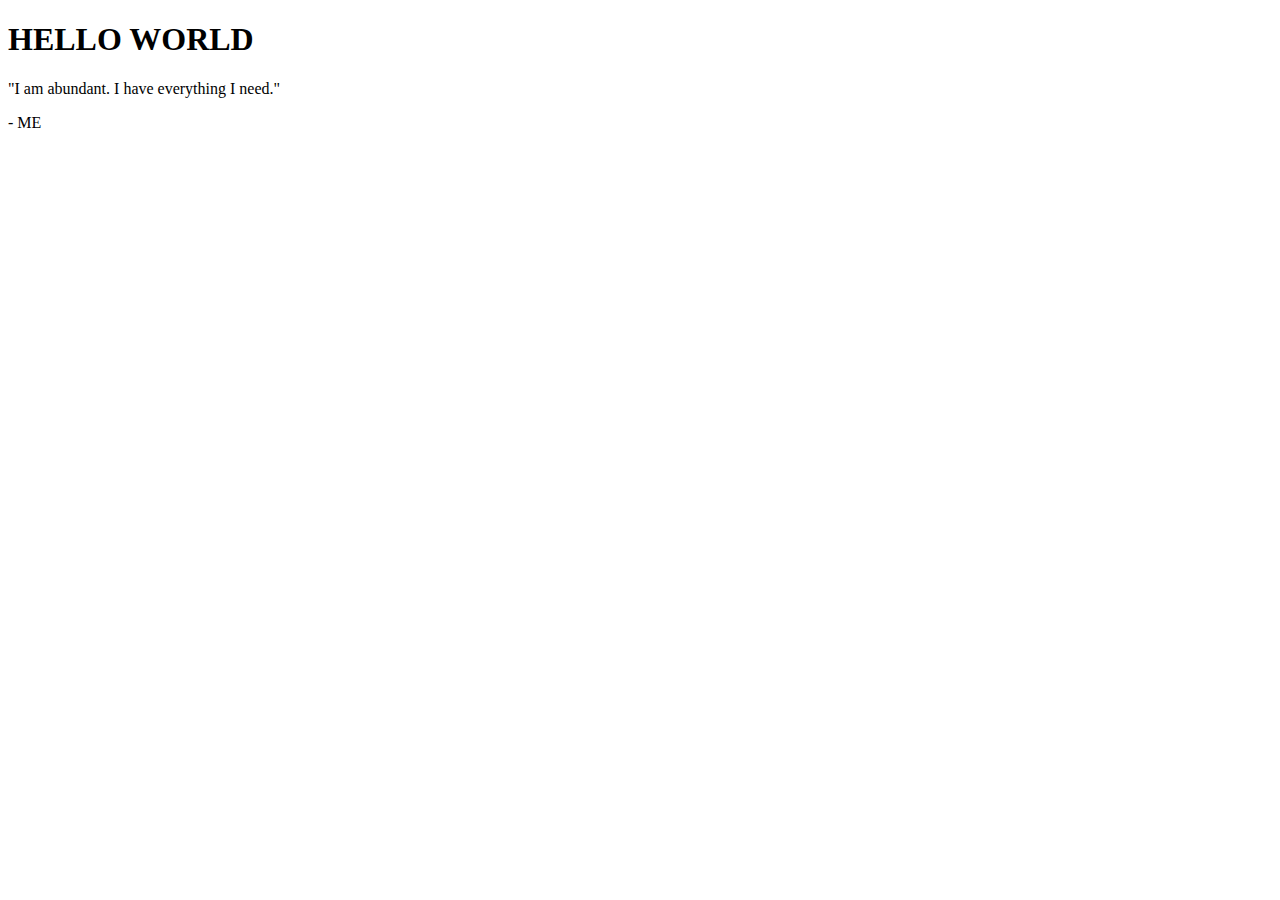
<file: project1/index.html>
<!DOCTYPE html>
<html lang="en">
<head>
    <meta charset="UTF-8">
    <title>Home - Shayla</title>
</head>
<body>
    <h1>HELLO WORLD</h1>
    <p>"I am abundant. I have everything I need."</p>
    <p>- ME</p>
</body>
</html>
</file>
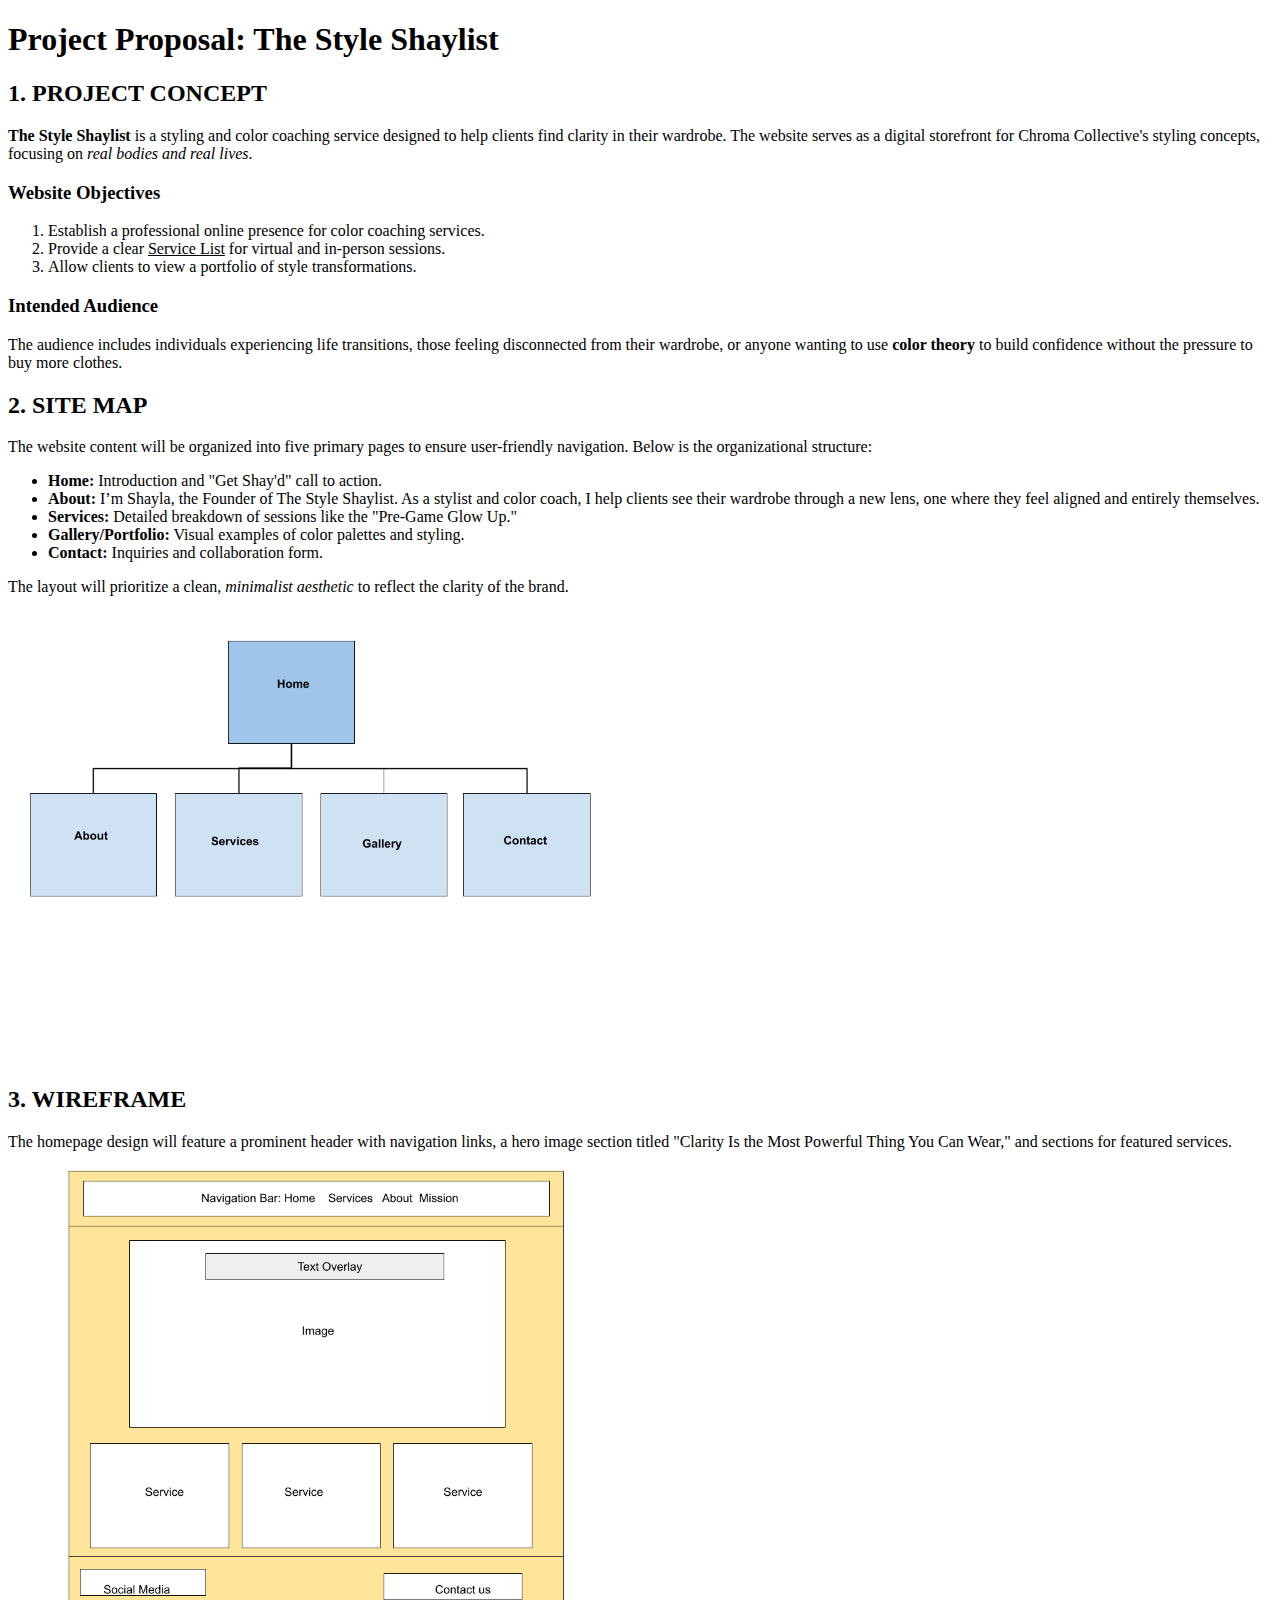
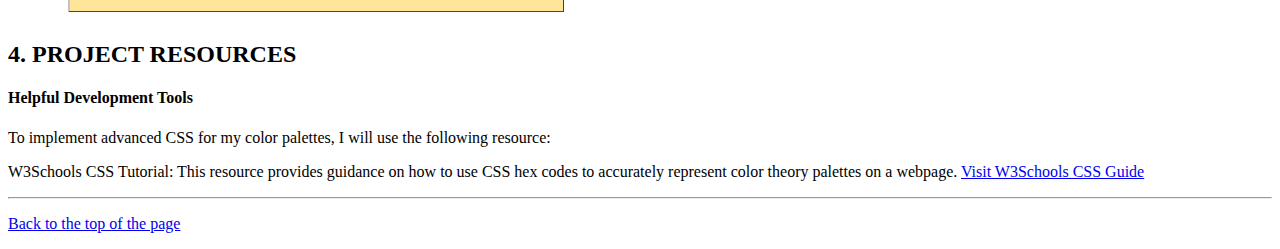
<file: project2/index.html>
<!DOCTYPE html>
<html lang="en">
<head>
    <meta charset="UTF-8">
    <meta name="description" content="Project Proposal for The Style Shaylist Website">
    <meta name="keywords" content="Color Coach, Personal Stylist, Wardrobe Consulting">
    <title>Project Proposal: The Style Shaylist</title>
</head>
<body>

    <div id="top"></div>

    <h1>Project Proposal: The Style Shaylist</h1>

    <h2>1. PROJECT CONCEPT</h2>
    <p><strong>The Style Shaylist</strong> is a styling and color coaching service designed to help clients find clarity in their wardrobe. The website serves as a digital storefront for Chroma Collective's styling concepts, focusing on <em>real bodies and real lives</em>.</p>

    <h3>Website Objectives</h3>
    <ol>
        <li>Establish a professional online presence for color coaching services.</li>
        <li>Provide a clear <u>Service List</u> for virtual and in-person sessions.</li>
        <li>Allow clients to view a portfolio of style transformations.</li>
    </ol>

    <h3>Intended Audience</h3>
    <p>The audience includes individuals experiencing life transitions, those feeling disconnected from their wardrobe, or anyone wanting to use <strong>color theory</strong> to build confidence without the pressure to buy more clothes.</p>

    <h2>2. SITE MAP</h2>
    <p>The website content will be organized into five primary pages to ensure user-friendly navigation. Below is the organizational structure:</p>

    <ul>
        <li><strong>Home:</strong> Introduction and "Get Shay'd" call to action.</li>
        <li><strong>About:</strong> I’m Shayla, the Founder of The Style Shaylist. As a stylist and color coach, I help clients see their wardrobe through a new lens, one where they feel aligned and entirely themselves.</li>
        <li><strong>Services:</strong> Detailed breakdown of sessions like the "Pre-Game Glow Up."</li>
        <li><strong>Gallery/Portfolio:</strong> Visual examples of color palettes and styling.</li>
        <li><strong>Contact:</strong> Inquiries and collaboration form.</li>
    </ul>

    <p>The layout will prioritize a clean, <em>minimalist aesthetic</em> to reflect the clarity of the brand.</p>

    <img src="sitemap.png" alt="Site Map for The Style Shaylist" width="600">

    <h2>3. WIREFRAME</h2>
    <p>The homepage design will feature a prominent header with navigation links, a hero image section titled "Clarity Is the Most Powerful Thing You Can Wear," and sections for featured services.</p>

    <img src="wireframe.png" alt="Homepage Wireframe" width="600">

    <h2>4. PROJECT RESOURCES</h2>
    <h4>Helpful Development Tools</h4>
    <p>To implement advanced CSS for my color palettes, I will use the following resource:</p>
    <p>W3Schools CSS Tutorial: This resource provides guidance on how to use CSS hex codes to accurately represent color theory palettes on a webpage.
        <a href="https://www.w3schools.com/css/" target="_blank">Visit W3Schools CSS Guide</a>
    </p>

    <hr>
    <p><a href="#top">Back to the top of the page</a></p>

</body>
</html>
</file>
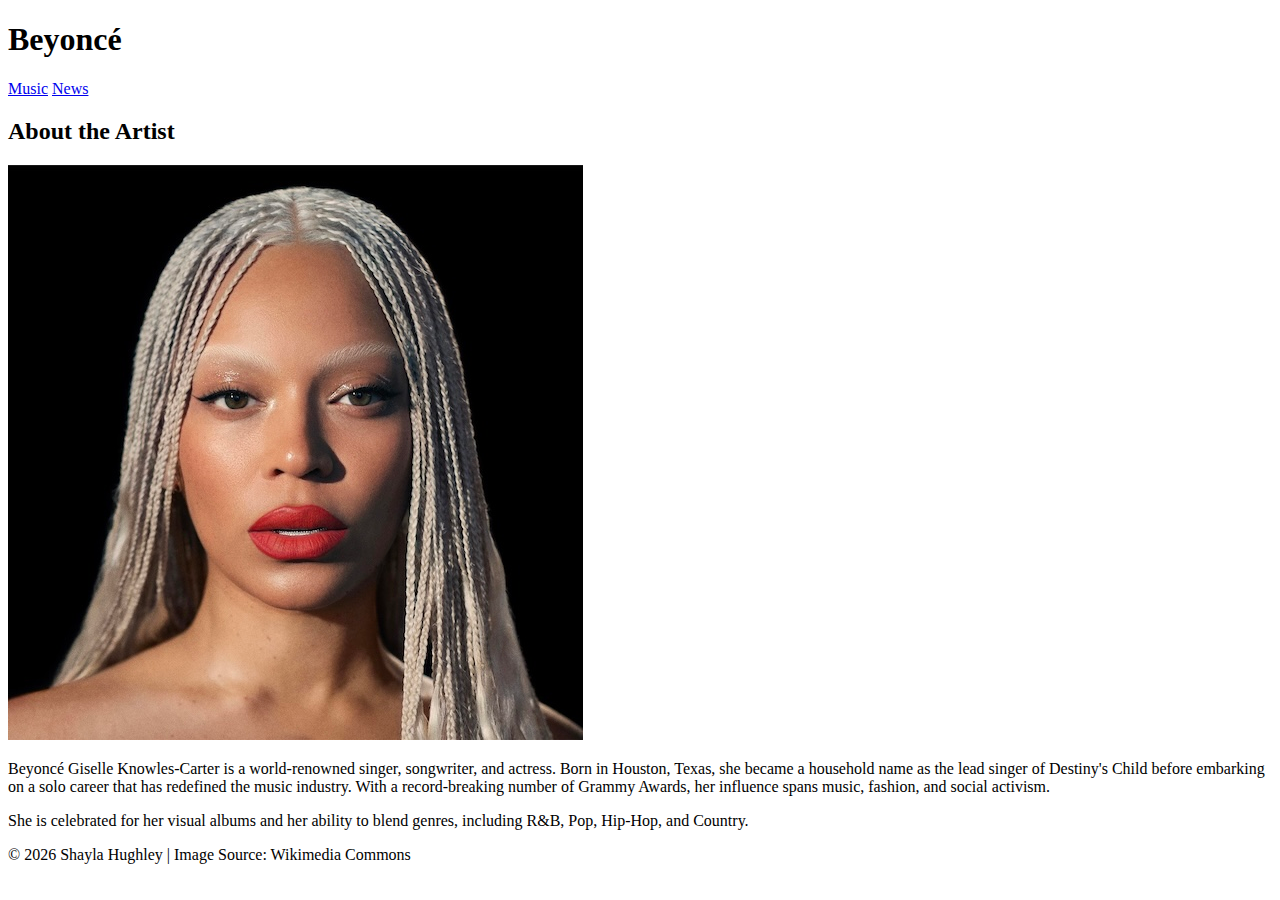
<file: project3/index.html>
<!DOCTYPE html>
<html lang="en">
<head>
    <meta charset="UTF-8">
    <title>Home | Beyoncé Official Fan Site</title>
    <link rel="stylesheet" href="style.css'>
</head>
<body>
    <div id="container">
        <header>
            <h1>Beyoncé</h1>
            <nav>
                <a href="index.html"<Home</a>
                <a href="music.html">Music</a>
                <a href="news.html">News</a>
            </nav>
         </header>

         <main class="clearfix">
             <h2>About the Artist</h2>
             <a href="https://beyonce.com">
                 <img src="beyonce-main.jpg" alt="Beyoncé performing" class="float-img">
             </a>

             <p id="main-bio">Beyoncé Giselle Knowles-Carter is a world-renowned singer, songwriter, and actress. Born in Houston, Texas, she became a household name as the lead singer of Destiny's Child before embarking on a solo career that has redefined the music industry. With a record-breaking number of Grammy Awards, her influence spans music, fashion, and social activism.</p>
             <p>She is celebrated for her visual albums and her ability to blend genres, including R&B, Pop, Hip-Hop, and Country.</p>
         </main>

         <footer>
             <p>&copy; 2026 Shayla Hughley | Image Source: Wikimedia Commons</p>
         </footer>
       </div>
</body>
</html>
</file>
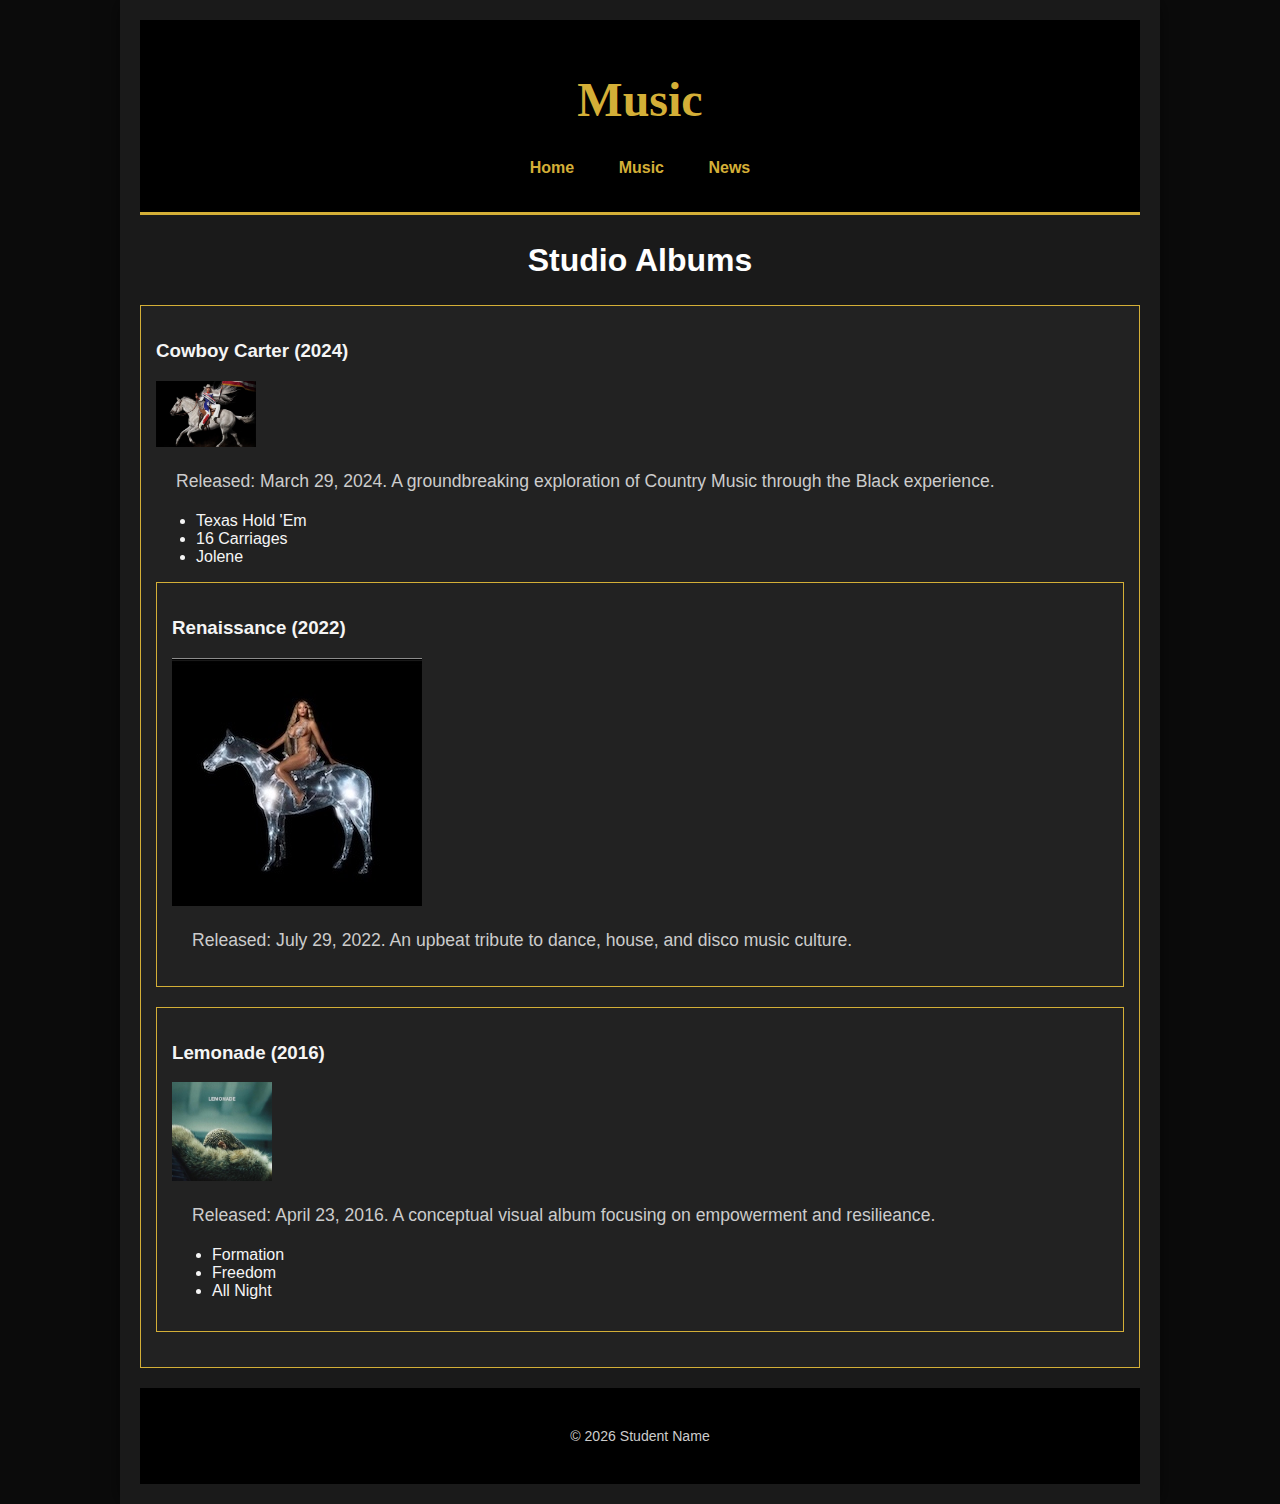
<file: project3/music.html>
<!DOCTYPE html>
<html lang="en">
<head>
    <meta charset="UTF-8">
    <title>Music | Beyoncé Discography</title>
    <link rel="stylesheet" href="style.css">
</head>
<body>
    <div id="container">
        <header>
            <h1>Music</h1>
            <nav>
                <a href="index.html">Home</a>
                <a href="music.html">Music</a>
                <a href="news.html">News</a>
            </nav>
        </header>

        <main>
            <h2>Studio Albums</h2>

            <section class="album-card">
                <h3>Cowboy Carter (2024)</h3>
                <img src="cowboy.jpg" alt="Cowboy Carter Album Cover" width="100">
                <p>Released: March 29, 2024. A groundbreaking exploration of Country Music through the Black experience.</p>
                <ul>
                    <li>Texas Hold 'Em</li>
                    <li>16 Carriages</li>
                    <li>Jolene</li>
                </ul>
           <section>

           <section class="album-card">
               <h3>Renaissance (2022)</h3>
               <img src="renaissance.jpg" alt="Renaissnce Album Cover' width-"100">
               <p>Released: July 29, 2022. An upbeat tribute to dance, house, and disco music culture.</p>
               </ul>
           </section>

           <section class="album-card">
               <h3>Lemonade (2016)</h3>
               <img src="lemonade.jpg" alt="Lemonade Album Cover" width="100">
               <p>Released: April 23, 2016. A conceptual visual album focusing on empowerment and resilieance.</p>
               <ul>
                   <li>Formation<//li>
                   <li>Freedom</li>
                   <li>All Night</li>
               </ul>
           </section>
       </main>

       <footer>
           <p>&copy; 2026 Student Name</p>
       </footer>
   </div>
</body>
</html>
</file>
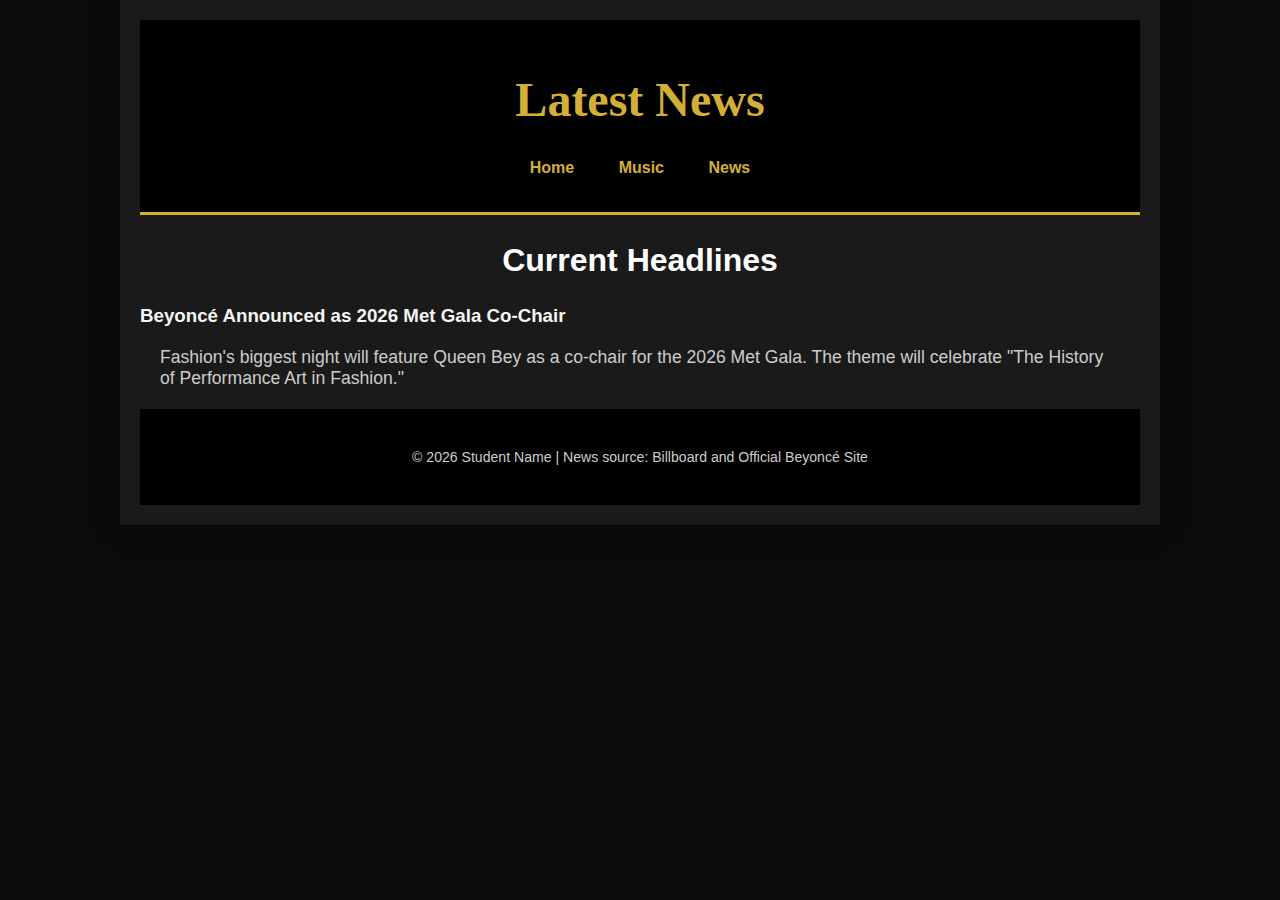
<file: project3/news.html>
<!DOCTYPE html>
<html lang="en">
<head>
    <meta charset="UTF-8">
    <title>News | Beyoncé Updates</title>
    <link rel="stylesheet" href="style.css">
</head>
<body>
    <div id="container">
        <header>
            <h1>Latest News</h1>
            <nav>
                <a href="index.html">Home</a>
                <a href="music.html">Music</a>
                <a href="news.html">News</a>
            </nav>
        </header>

        <main>
            <h2>Current Headlines</h2>
            <article>
                <h3>Beyoncé Announced as 2026 Met Gala Co-Chair</h3>
                <p>Fashion's biggest night will feature Queen Bey as a co-chair for the 2026 Met Gala. The theme will celebrate "The History of Performance Art in Fashion."</p>
            </article>
        </main>

        <footer>
            <p>&copy; 2026 Student Name | News source: Billboard and Official Beyoncé Site</p>
        </footer?
    </div>
</body>
</html>
</file>
<file: project3/style.css>
/* Body Styles */
body {
    background-color: #0b0b0b; 
    color: #f5f5f5;
    font-family: Verdana, Arial, sans-serif;
    margin: 0;
    padding: 0;
}

/* Wrapper/Content Container */
#container {
    width: 85%;
    max-width: 1000px;
    margin: 0 auto;
    background-color: #1a1a1a; /* FIXED: Used colon instead of semicolon */
    padding: 20px;
    box-shadow: 0 0 20px rgba(0,0,0,0.5);
}

/* Header & Footer */
header {
    background: #000;
    padding: 20px;
    border-bottom: 3px solid #d4af37;
}

footer {
    background-color: #000;
    text-align: center;
    padding: 20px;
    font-size: 0.8em;
    clear: both;
    margin-top: 20px;
}

/* Navigation */
nav {
    text-align: center;
    margin: 15px 0;
}

nav a {
    color: #d4af37;
    text-decoration: none;
    margin: 0 20px;
    font-weight: bold;
}

/* Headings */
h1 {
    color: #d4af37;
    font-family: Georgia, serif;
    text-align: center;
    font-size: 3em;
}

h2 {
    color: #ffffff;
    font-family: Verdana, sans-serif;
    text-align: center;
    font-size: 2em;
}

/* Paragraphs */
p {
    color: #cccccc;
    font-family: Verdana, sans-serif;
    font-size: 1.1em;
    margin: 20px;
}

#main-bio {
    line-height: 1.8;
}

.album-card {
    border: 1px solid #d4af37; /* FIXED: Removed space in 1px */
    padding: 15px;
    margin-bottom: 20px;
    background-color: #222;
}

/* Image Floats */
.float-img {
    float: left;
    margin: 0 20px 20px 0;
    padding: 5px;
    border: 1px solid #d4af37;
    max-width: 100%; /* FIXED: Added missing semicolon */
    height: auto;
}

.clearfix::after {
    content: "";
    clear: both;
    display: table;
}
</file>
